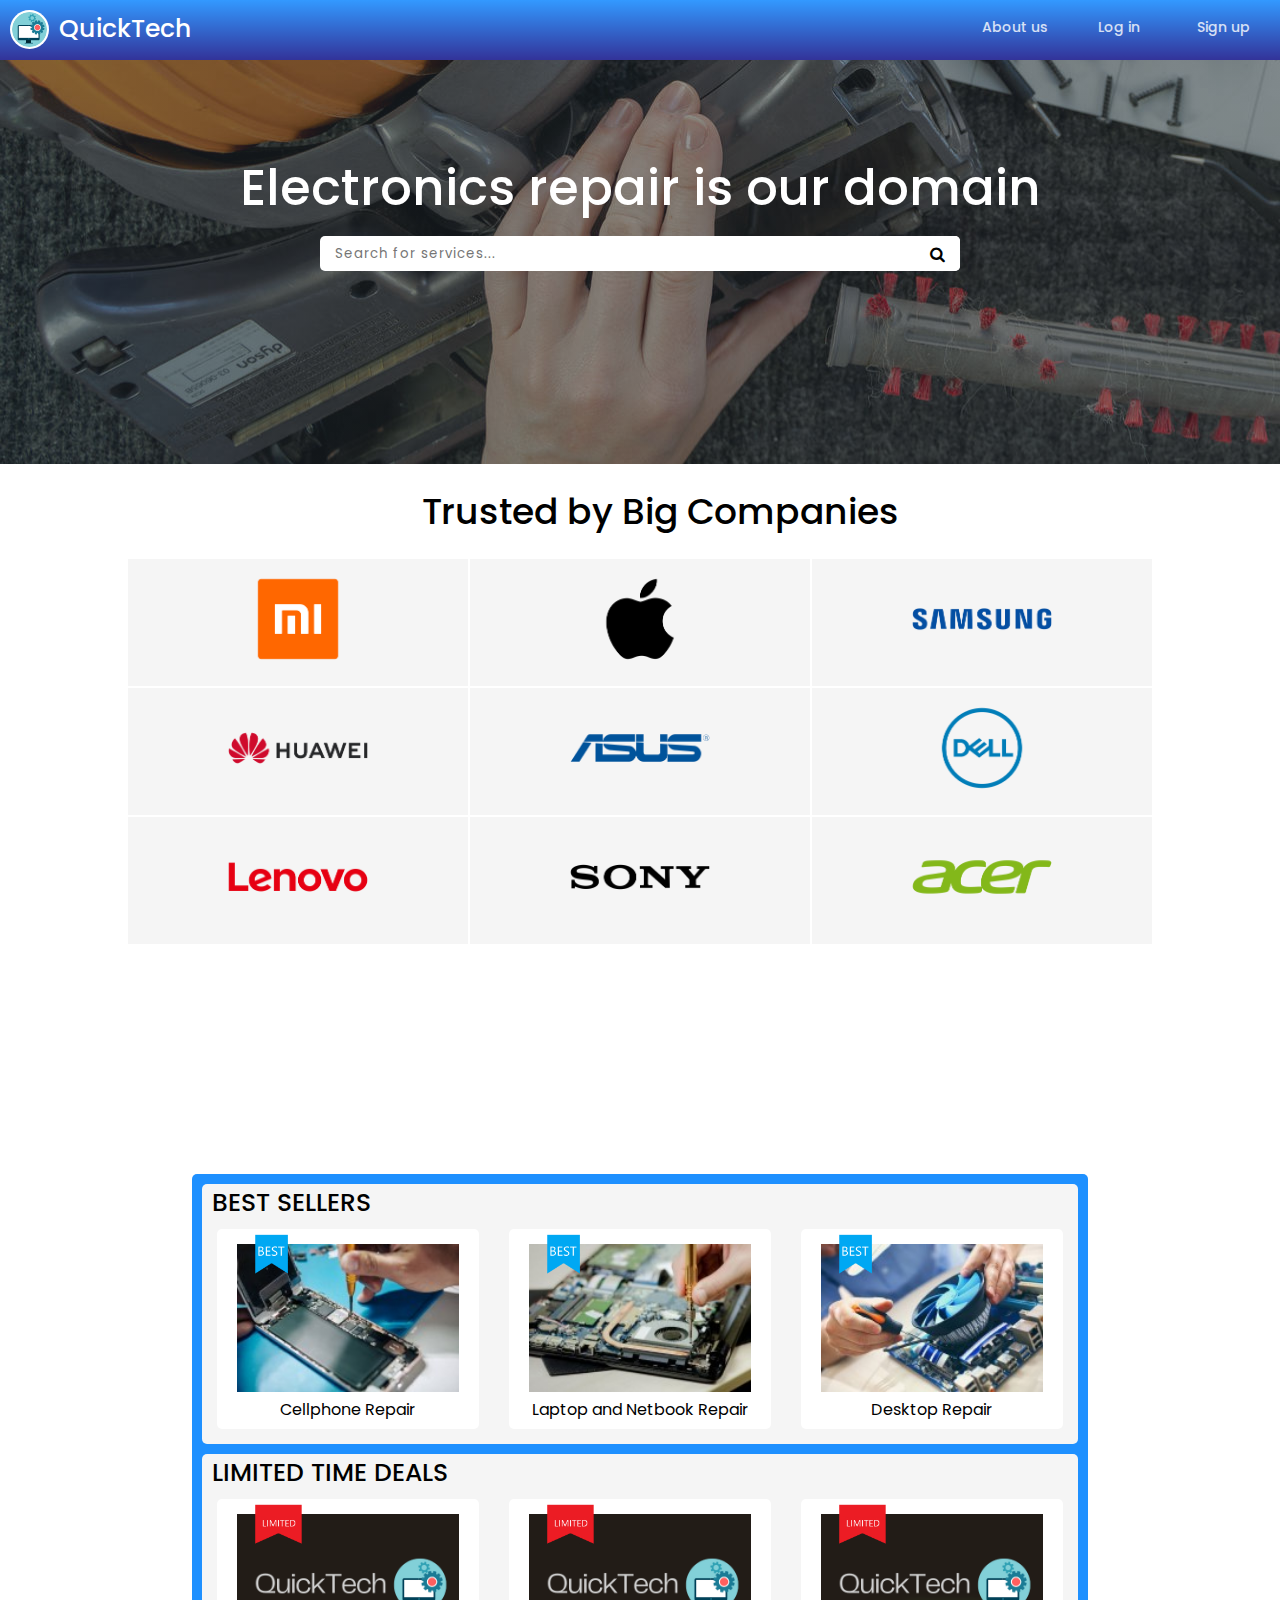
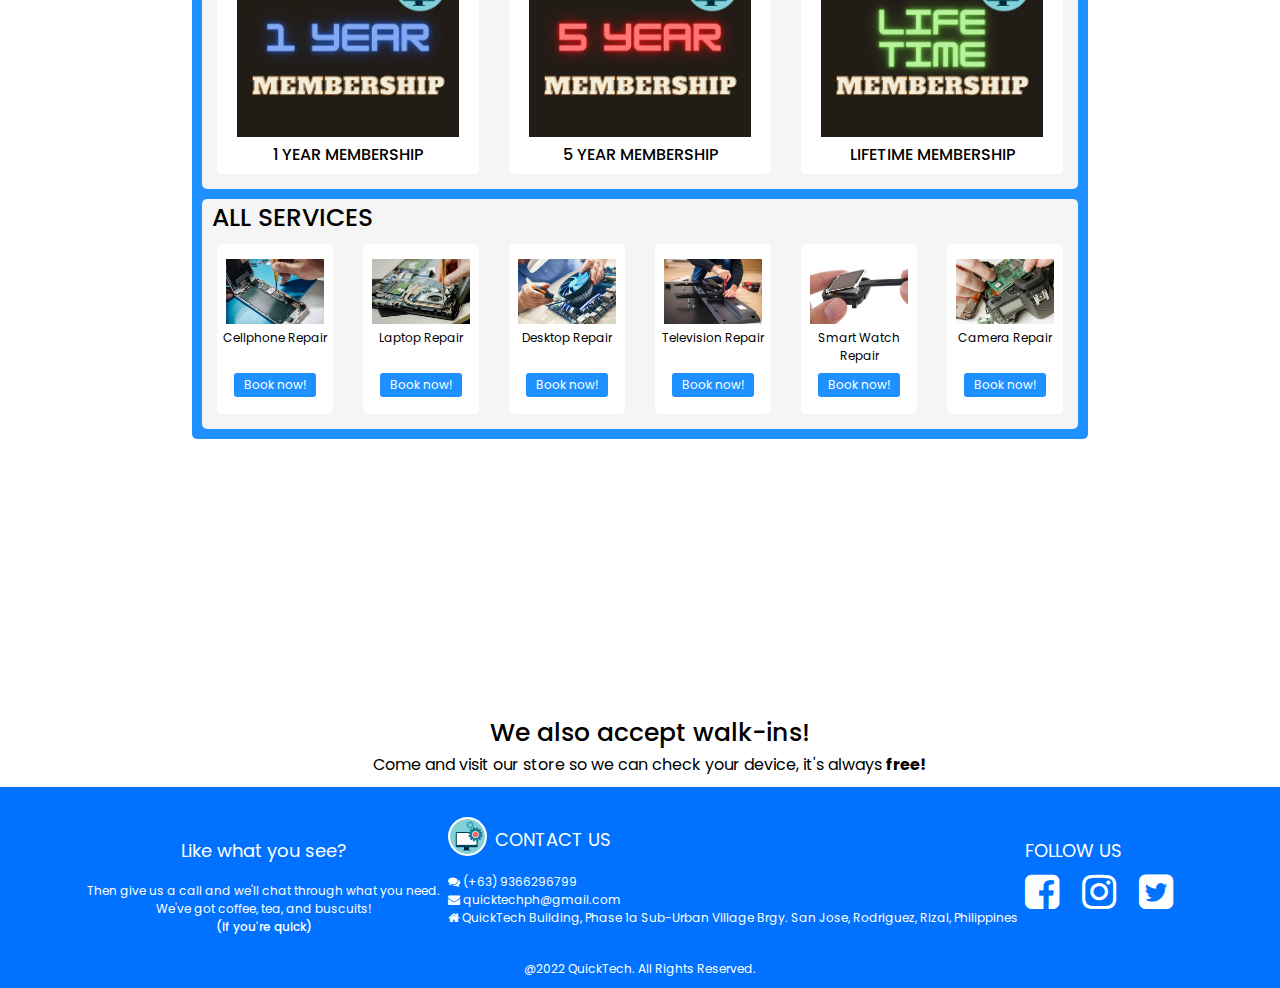
<file: index.html>
<!DOCTYPE html>
<html lang="en">

<head>
    <meta charset="UTF-8">
    <meta http-equiv="X-UA-Compatible" content="IE=edge">
    <meta name="viewport" content="width=device-width, initial-scale=1.0">
    <title>QuickTect | Homepage</title>
    <link rel="stylesheet" href="https://cdnjs.cloudflare.com/ajax/libs/font-awesome/4.7.0/css/font-awesome.min.css">
    <link rel="shortcut icon" href="pictures/Software-PNG-Photos.png" type="image/x-icon">
    <script src="https://ajax.googleapis.com/ajax/libs/jquery/3.2.0/jquery.min.js"></script>
    <script src="indexJs.js"></script>
    <link rel="stylesheet" href="indexCss.css">
</head>

<body>
    <div class="header">
        <div class="logo">
            <a href="index.html"><span class="link"></span></a>
            <img src="pictures/Software-PNG-Photos.png" alt="">
            <span>QuickTech</span>
        </div>

        <!--<div class="search">
            <form action="#">
                <input type="text" placeholder="Search for services...">
                <button type="submit"><i class="fa fa-search"></i></button>
            </form>
        </div>-->

        <div class="navigation">
            <ul type="none">
                <li id="signup"><a href="loginORsignUp.html">Sign up</a></li>
                <li id="login"><a href="loginORsignUp.html">Log in</a></li>
                <li><a href="aboutUs.html">About us</a></li>
                <li>
                    <a id="profile" href="profile.html"></a>
                </li>
            </ul>
        </div>

    </div>
    <div class="background">
        <br>
        <br>
        <br>
        <br>
        <br>
        <br>
        <center>
            <h1>
                Electronics repair is our domain
            </h1>
        </center>

        <div class="search">
            <center>
                <form action="#">
                    <input type="text" placeholder="Search for services...">
                    <button type="submit"><i class="fa fa-search"></i></button>
                </form>
            </center>
        </div>

    </div>
    <!--
    <div class="sidenav">
        <a href="https://www.facebook.com/" target="_blank" title="Visit our Facebook Page"><i class="fa fa-facebook-square"></i></a>
        <a href="https://www.instagram.com/" target="_blank" title="Visit our Instagram account"><i class="fa fa-instagram"></i></a>
        <a href="https://twitter.com/" target="_blank" title="Visis our Twitter account"><i class="fa fa-twitter-square"></i></a>
    </div>
    -->
    <div class="partner-text">Trusted by Big Companies</div>
    <div class="partner-list">
        <div class="partners">
            <div class="partner">
                <center><img src="pictures/xiaomi.png" alt=""></center>
            </div>
            <div class="partner">
                <center><img src="pictures/apple.png" alt=""></center>
            </div>
            <div class="partner">
                <center><img src="pictures/samsung.png" alt=""></center>
            </div>
            <div class="partner">
                <center><img src="pictures/huawei.png" alt=""></center>
            </div>
            <div class="partner">
                <center><img src="pictures/asus.png" alt=""></center>
            </div>
            <div class="partner">
                <center><img src="pictures/dell.png" alt=""></center>
            </div>
            <div class="partner">
                <center><img src="pictures/lenovo.png" alt=""></center>
            </div>
            <div class="partner">
                <center><img src="pictures/sony.png" alt=""></center>
            </div>
            <div class="partner">
                <center><img src="pictures/acer.png" alt=""></center>
            </div>
        </div>
    </div>



    <div class="items">
        <div class="services">
            <div class="category">
                <div class="title">BEST SELLERS</div>
                <div class="deals">
                    <div class="best-seller">
                        <div class="phone">
                            <center>
                                <img class="best-tag" src="pictures/best-tag.png" alt="">
                                <img class="image" src="pictures/phone-repair.jpg" alt="">
                                <span class="order">
                                    <p class="butt i1" onclick="hide('i1', 'i11')">Book now</p>
                                    <label class="best i11" for="book">Choose date:</label>
                                    <input class="best i11 best-cellphone" type="date" id="book" name="book">
                                    <input class="best i11 best-butt" onclick="book('Cellphone Repair', 'best-cellphone', '1000')" type="submit">
                                </span>
                                <p style="margin-top: -7px; margin-bottom: 7px;">Cellphone Repair</p>
                            </center>
                        </div>

                    </div>
                    <div class="best-seller">
                        <div class="laptop">
                            <center>
                                <img class="best-tag" src="pictures/best-tag.png" alt="">
                                <img class="image" src="pictures/laptop-repair.jpg" alt="">
                                <span class="order">
                                    <p class="butt i2" onclick="hide('i2', 'i22')">Book now</p>
                                    <label class="best i22" for="book">Choose date:</label>
                                    <input class="best i22 best-laptop" type="date" id="book" name="book">
                                    <input class="best i22 best-butt" onclick="book('Laptop Repair', 'best-laptop', '2000')" type="submit">
                                </span>
                                <p style="margin-top: -7px; margin-bottom: 7px;">Laptop and Netbook Repair</p>
                            </center>
                        </div>

                    </div>
                    <div class="best-seller">
                        <div class="desktop">
                            <center>
                                <img class="best-tag" src="pictures/best-tag.png" alt="">
                                <img class="image" src="pictures/desktop-repair.jpg" alt="">
                                <span class="order">
                                    <p class="butt i3" onclick="hide('i3', 'i33')">Book now</p>
                                    <label class="best i33" for="book">Choose date:</label>
                                    <input class="best i33 best-desktop" type="date" id="book" name="book">
                                    <input class="best i33 best-butt" onclick="book('Desktop Repair', 'best-desktop', '2500')" type="submit">
                                </span>
                                <p style="margin-top: -7px; margin-bottom: 7px;">Desktop Repair</p>
                            </center>
                        </div>

                    </div>
                </div>

            </div>
            <div class="category">
                <div class="title">LIMITED TIME DEALS</div>
                <div class="deals">
                    <div class="best-seller">
                        <div class="phone">
                            <center>
                                <img class="limited-tag" src="pictures/limited-tag.png" alt="">
                                <img class="image" src="pictures/member1.png" alt="">
                                <span class="order">
                                    <p class="butt i4" onclick="hide('i4', 'i44')">Avail Now</p>
                                    <input class="best i44 best-butt" onclick="book('1 Year Membership', 'None', '10000')" type="submit" value="GO">
                                </span>
                                <p style="margin-top: -7px; margin-bottom: 7px; font-weight: 500;">1 YEAR MEMBERSHIP</p>
                            </center>
                        </div>

                    </div>
                    <div class="best-seller">
                        <div class="laptop">
                            <center>
                                <img class="limited-tag" src="pictures/limited-tag.png" alt="">
                                <img class="image" src="pictures/member5.png" alt="">
                                <span class="order">
                                    <p class="butt i5" onclick="hide('i5', 'i55')">Avail Now</p>
                                    <input class="best i55 best-butt" onclick="book('5 Year Membership', 'None', '40000')" type="submit" value="GO">
                                </span>
                                <p style="margin-top: -7px; margin-bottom: 7px; font-weight: 500;">5 YEAR MEMBERSHIP</p>
                            </center>
                        </div>

                    </div>
                    <div class="best-seller">
                        <div class="desktop">
                            <center>
                                <img class="limited-tag" src="pictures/limited-tag.png" alt="">
                                <img class="image" src="pictures/memberLT.png" alt="">
                                <span class="order">
                                    <p class="butt i6" onclick="hide('i6', 'i66')">Avail Now</p>
                                    <input class="best i66 best-butt" onclick="book('LIFE TIME Membership', 'None', '100000')" type="submit" value="GO">
                                </span>
                                <p style="margin-top: -7px; margin-bottom: 7px; font-weight: 500;">LIFETIME MEMBERSHIP</p>
                            </center>
                        </div>

                    </div>
                </div>
            </div>
            <div class="category">
                <div class="title">ALL SERVICES</div>
                <div class="deals">
                    <div class="all">
                        <div>
                            <center>
                                <img class="image" src="pictures/phone-repair.jpg" alt="">
                                <p style="margin-top: -7px; margin-bottom: 7px;">Cellphone Repair</p>
                                <p class="all-book but 1"><a onclick="hide('1', '11')">Book now!</a></p>
                                <input class="date 11" type="date" id="book" name="book">
                                <input class="submit 11" type="submit">
                            </center>
                        </div>

                    </div>
                    <div class="all">
                        <div>
                            <center>
                                <img class="image" src="pictures/laptop-repair.jpg" alt="">
                                <p style="margin-top: -7px; margin-bottom: 7px;">Laptop Repair</p>
                                <p class="all-book but 2"><a onclick="hide('2', '22')">Book now!</a></p>
                                <input class="date 22" type="date" id="book" name="book">
                                <input class="submit 22" type="submit">
                            </center>
                        </div>

                    </div>
                    <div class="all">
                        <div>
                            <center>
                                <img class="image" src="pictures/desktop-repair.jpg" alt="">
                                <p style="margin-top: -7px; margin-bottom: 7px;">Desktop Repair</p>
                                <p class="all-book but 3"><a onclick="hide('3', '33')">Book now!</a></p>
                                <input class="date 33" type="date" id="book" name="book">
                                <input class="submit 33" type="submit">
                            </center>
                        </div>

                    </div>
                    <div class="all">
                        <div>
                            <center>
                                <img class="image" src="pictures/tv-repair.jpg" alt="">
                                <p style="margin-top: -7px; margin-bottom: 7px;">Television Repair</p>
                                <p class="all-book but 4"><a onclick="hide('4', '44')">Book now!</a></p>
                                <input class="date 44" type="date" id="book" name="book">
                                <input class="submit 44" type="submit">
                            </center>
                        </div>

                    </div>
                    <div class="all">
                        <div>
                            <center>
                                <img class="image" src="pictures/watch-repair.jpg" alt="">
                                <p style="margin-top: -7px; margin-bottom: 7px;">Smart Watch Repair</p>
                                <p class="all-book but 5"><a onclick="hide('5', '55')">Book now!</a></p>
                                <input class="date 55" type="date" id="book" name="book">
                                <input class="submit 55" type="submit">
                            </center>
                        </div>

                    </div>
                    <div class="all">
                        <div>
                            <center>
                                <img class="image" src="pictures/camera-repair.jpg" alt="">
                                <p style="margin-top: -7px; margin-bottom: 7px;">Camera Repair</p>
                                <p class="all-book but 6"><a onclick="hide('6', '66')">Book now!</a></p>
                                <input class="date 66" type="date" id="book" name="book">
                                <input class="submit 66" type="submit">
                            </center>
                        </div>

                    </div>
                </div>
            </div>
        </div>

    </div>

    <div class="check-text">
        <center>
            <p style="font-size: 25px; font-weight: 500;">We also accept walk-ins!</p>
            <p style="font-size: 16px;">Come and visit our store so we can check your device, it's always <strong>free!</strong></p>
        </center>

    </div>

    <footer>
        <div class="footer">
            <div class="like" style="text-align: center;">
                <p style="font-size: 18px;">Like what you see?</p>
                <br>
                <p>Then give us a call and we'll chat through what you need.</p>
                <p>We've got coffee, tea, and buscuits!</p>
                <p style="font-weight: 500">(if you're quick)</p>
            </div>
            <div class="contact">
                <img src="pictures/Software-PNG-Photos.png" alt="">
                <span style="font-size: 18px;">CONTACT US</span>
                <p><i class="fa fa-comments"></i> (+63) 9366296799</p>
                <p><a href="https://www.imaqtchael@gmail.com" style="text-decoration: none; color: white;"><i class="fa fa-envelope"></i> quicktechph@gmail.com</a></p>
                <p><i class="fa fa-home"></i> QuickTech Building, Phase 1a Sub-Urban Village Brgy. San Jose, Rodriguez, Rizal, Philippines</p>
            </div>
            <div class="follow">
                <p style="font-size: 18px;">FOLLOW US</p>
                <br>
                <a href="https://www.facebook.com/" target="_blank" title="Visit our Facebook Page"><i class="fa fa-facebook-square"></i></a>
                <a href="https://www.instagram.com/" target="_blank" title="Visit our Instagram account"><i class="fa fa-instagram"></i></a>
                <a href="https://twitter.com/" target="_blank" title="Visis our Twitter account"><i class="fa fa-twitter-square"></i></a>

            </div>
        </div>
        <br>
        <center>
            <p>@2022 QuickTech. All Rights Reserved.</p>
        </center>
    </footer>

</body>

</html>
</file>
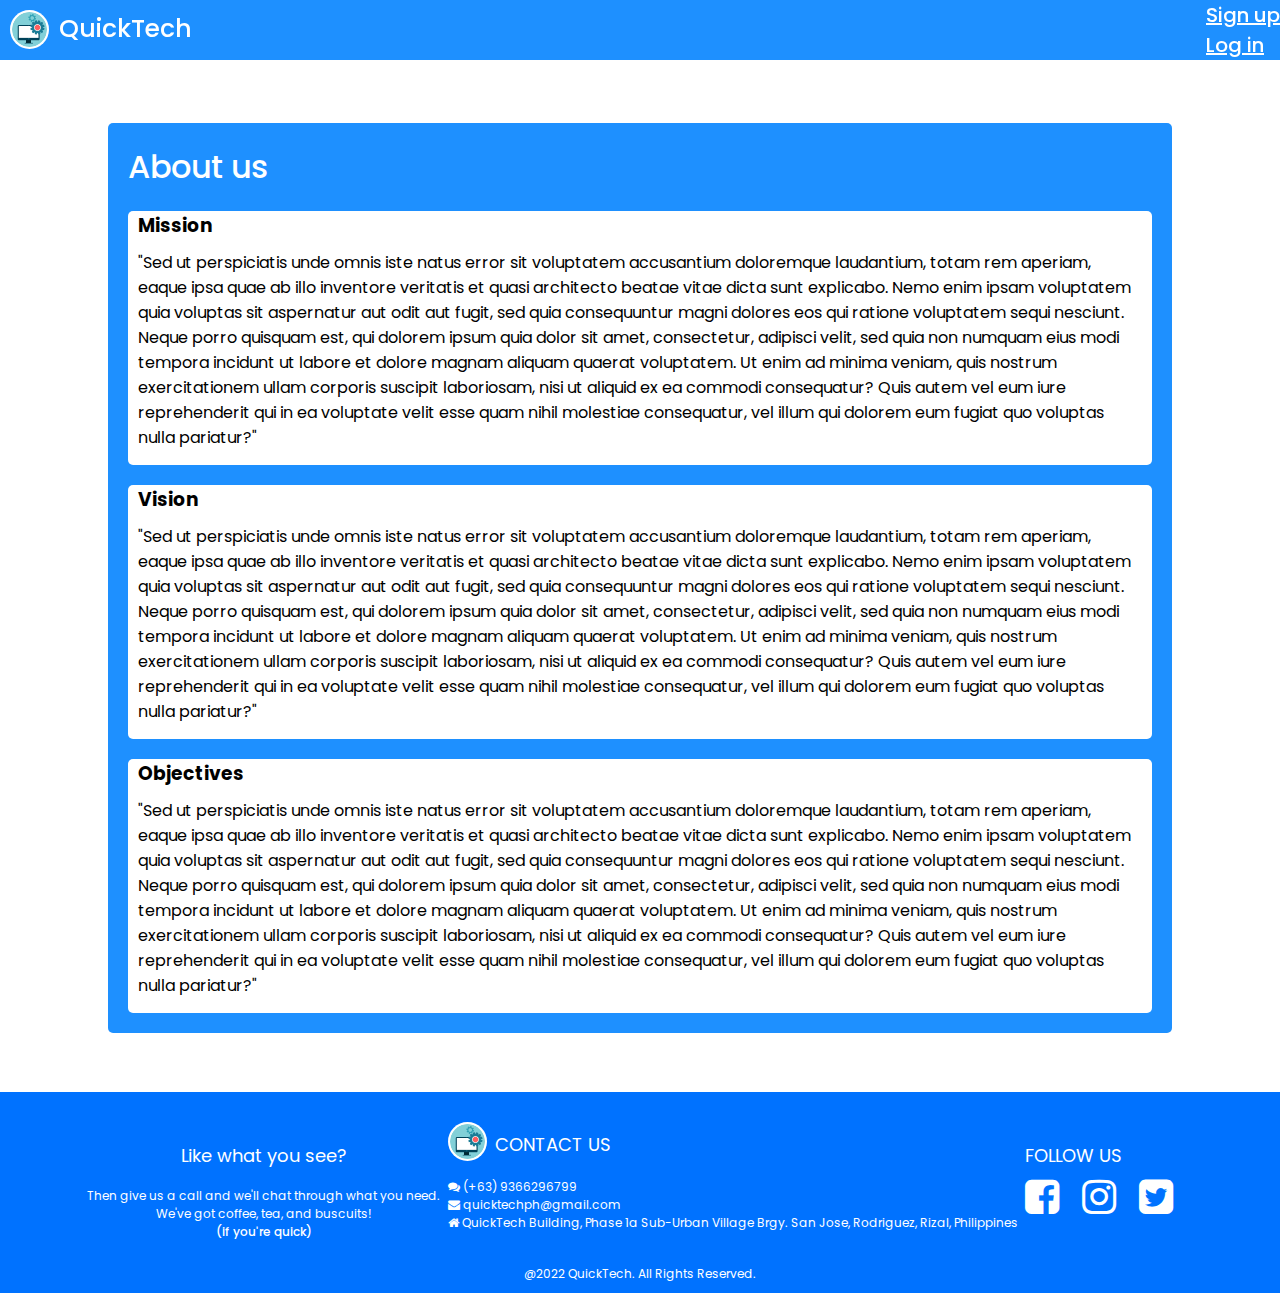
<file: aboutUs.html>
<!DOCTYPE html>
<html lang="en">

<head>
    <meta charset="UTF-8">
    <meta http-equiv="X-UA-Compatible" content="IE=edge">
    <meta name="viewport" content="width=device-width, initial-scale=1.0">
    <title>QuickTech | Login</title>
    <link rel="stylesheet" href="aboutUsCss.css">
    <link rel="stylesheet" href="https://cdnjs.cloudflare.com/ajax/libs/font-awesome/4.7.0/css/font-awesome.min.css">
    <script src="https://ajax.googleapis.com/ajax/libs/jquery/3.2.0/jquery.min.js"></script>
    <script src="aboutJs.js"></script>
    <link rel="shortcut icon" href="pictures/Software-PNG-Photos.png" type="image/x-icon">
</head>

<body>
    <div class="header">
        <div class="logo">
            <a href="index.html"><span class="link"></span></a>
            <img src="pictures/Software-PNG-Photos.png" alt="">
            <span>QuickTech</span>
        </div>
        <div class="navigation">
            <ul type="none">
                <li id="signup"><a href="loginORsignUp.html">Sign up</a></li>
                <li id="login"><a href="loginORsignUp.html">Log in</a></li>
                <li><a href="index.html">Home</a></li>
                <li>
                    <a id="profile" href="profile.html"></a>
                </li>
            </ul>
        </div>
    </div>


    <!--blank body-->
    <div class="body">
        <div class="about">
            <h1>About us</h1>
            <div class="sub mission">
                <h3>Mission</h3>
                <p>"Sed ut perspiciatis unde omnis iste natus error sit voluptatem accusantium doloremque laudantium, totam rem aperiam, eaque ipsa quae ab illo inventore veritatis et quasi architecto beatae vitae dicta sunt explicabo. Nemo enim ipsam voluptatem
                    quia voluptas sit aspernatur aut odit aut fugit, sed quia consequuntur magni dolores eos qui ratione voluptatem sequi nesciunt. Neque porro quisquam est, qui dolorem ipsum quia dolor sit amet, consectetur, adipisci velit, sed quia
                    non numquam eius modi tempora incidunt ut labore et dolore magnam aliquam quaerat voluptatem. Ut enim ad minima veniam, quis nostrum exercitationem ullam corporis suscipit laboriosam, nisi ut aliquid ex ea commodi consequatur? Quis
                    autem vel eum iure reprehenderit qui in ea voluptate velit esse quam nihil molestiae consequatur, vel illum qui dolorem eum fugiat quo voluptas nulla pariatur?"</p>
            </div>
            <div class="sub visson">
                <h3>Vision</h3>
                <p>"Sed ut perspiciatis unde omnis iste natus error sit voluptatem accusantium doloremque laudantium, totam rem aperiam, eaque ipsa quae ab illo inventore veritatis et quasi architecto beatae vitae dicta sunt explicabo. Nemo enim ipsam voluptatem
                    quia voluptas sit aspernatur aut odit aut fugit, sed quia consequuntur magni dolores eos qui ratione voluptatem sequi nesciunt. Neque porro quisquam est, qui dolorem ipsum quia dolor sit amet, consectetur, adipisci velit, sed quia
                    non numquam eius modi tempora incidunt ut labore et dolore magnam aliquam quaerat voluptatem. Ut enim ad minima veniam, quis nostrum exercitationem ullam corporis suscipit laboriosam, nisi ut aliquid ex ea commodi consequatur? Quis
                    autem vel eum iure reprehenderit qui in ea voluptate velit esse quam nihil molestiae consequatur, vel illum qui dolorem eum fugiat quo voluptas nulla pariatur?"</p>
            </div>
            <div class="sub objectives">
                <h3>Objectives</h3>
                <p>"Sed ut perspiciatis unde omnis iste natus error sit voluptatem accusantium doloremque laudantium, totam rem aperiam, eaque ipsa quae ab illo inventore veritatis et quasi architecto beatae vitae dicta sunt explicabo. Nemo enim ipsam voluptatem
                    quia voluptas sit aspernatur aut odit aut fugit, sed quia consequuntur magni dolores eos qui ratione voluptatem sequi nesciunt. Neque porro quisquam est, qui dolorem ipsum quia dolor sit amet, consectetur, adipisci velit, sed quia
                    non numquam eius modi tempora incidunt ut labore et dolore magnam aliquam quaerat voluptatem. Ut enim ad minima veniam, quis nostrum exercitationem ullam corporis suscipit laboriosam, nisi ut aliquid ex ea commodi consequatur? Quis
                    autem vel eum iure reprehenderit qui in ea voluptate velit esse quam nihil molestiae consequatur, vel illum qui dolorem eum fugiat quo voluptas nulla pariatur?"</p>
            </div>
        </div>
    </div>

    <footer>
        <div class="footer">
            <div class="like" style="text-align: center;">
                <p style="font-size: 18px;">Like what you see?</p>
                <br>
                <p>Then give us a call and we'll chat through what you need.</p>
                <p>We've got coffee, tea, and buscuits!</p>
                <p style="font-weight: 500">(if you're quick)</p>
            </div>
            <div class="contact">
                <img src="pictures/Software-PNG-Photos.png" alt="">
                <span style="font-size: 18px;">CONTACT US</span>
                <p><i class="fa fa-comments"></i> (+63) 9366296799</p>
                <p><a href="https://www.imaqtchael@gmail.com" style="text-decoration: none; color: white;"><i class="fa fa-envelope"></i> quicktechph@gmail.com</a></p>
                <p><i class="fa fa-home"></i> QuickTech Building, Phase 1a Sub-Urban Village Brgy. San Jose, Rodriguez, Rizal, Philippines</p>
            </div>
            <div class="follow">
                <p style="font-size: 18px;">FOLLOW US</p>
                <br>
                <a href="https://www.facebook.com/" target="_blank" title="Visit our Facebook Page"><i class="fa fa-facebook-square"></i></a>
                <a href="https://www.instagram.com/" target="_blank" title="Visit our Instagram account"><i class="fa fa-instagram"></i></a>
                <a href="https://twitter.com/" target="_blank" title="Visis our Twitter account"><i class="fa fa-twitter-square"></i></a>
            </div>
        </div>
        <br>
        <center>
            <p>@2022 QuickTech. All Rights Reserved.</p>
        </center>
    </footer>

</body>

</html>
</file>
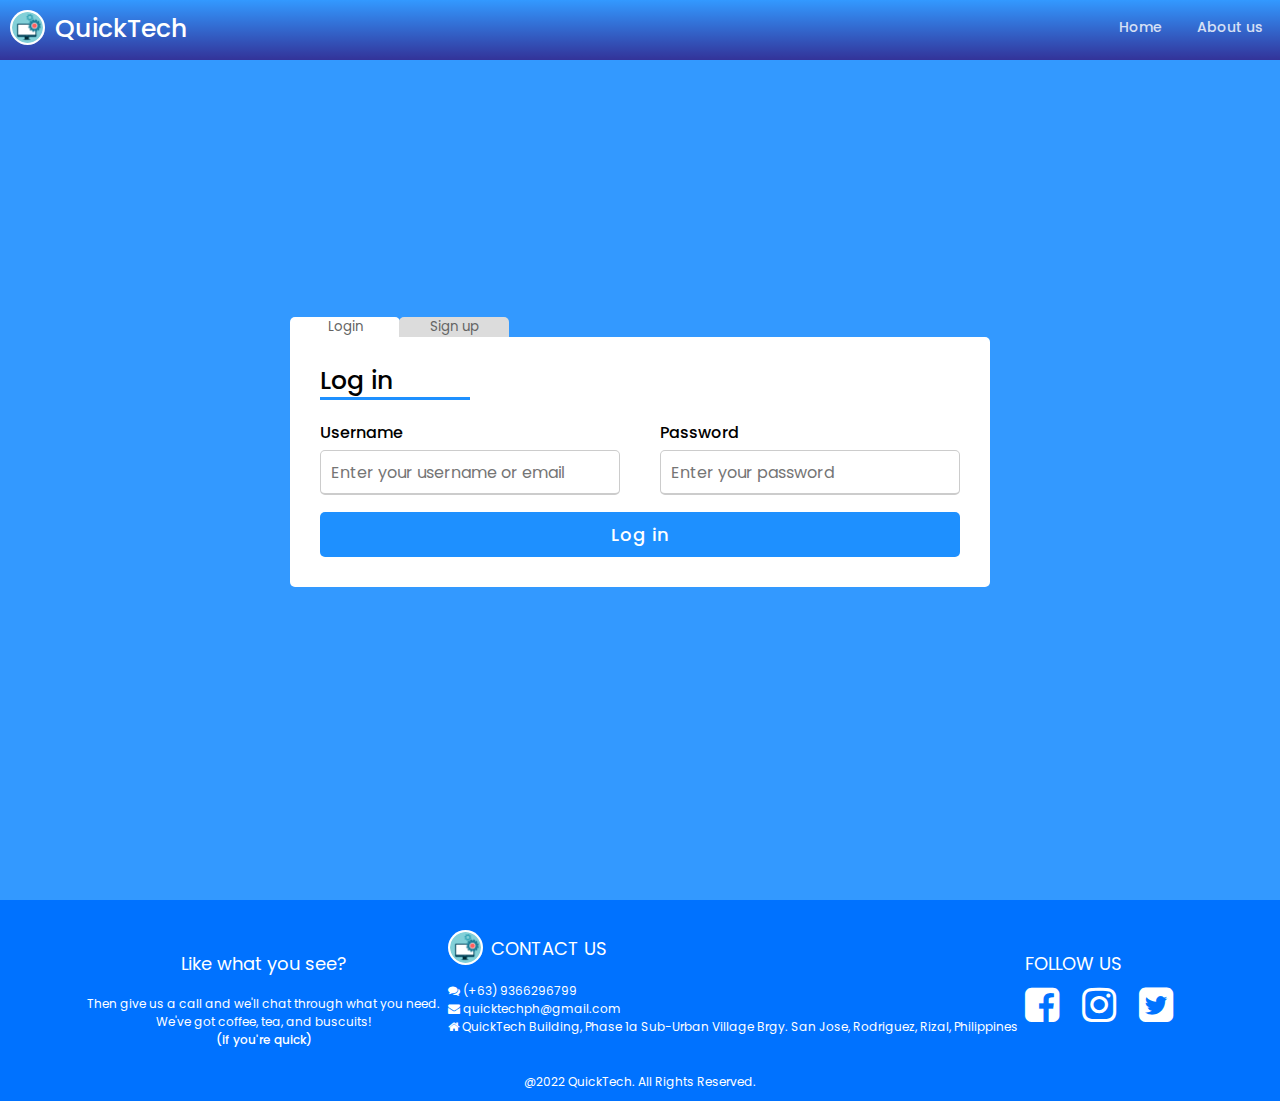
<file: loginORsignUp.html>
<!DOCTYPE html>
<html lang="en">

<head>
    <meta charset="UTF-8">
    <meta http-equiv="X-UA-Compatible" content="IE=edge">
    <meta name="viewport" content="width=device-width, initial-scale=1.0">
    <title>QuickTech | Login</title>
    <link rel="shortcut icon" href="pictures/Software-PNG-Photos.png" type="image/x-icon">
    <link rel="stylesheet" href="https://cdnjs.cloudflare.com/ajax/libs/font-awesome/4.7.0/css/font-awesome.min.css">
    <link rel="stylesheet" href="loginORsignUpCss.css">
    <script src="https://ajax.googleapis.com/ajax/libs/jquery/3.2.0/jquery.min.js"></script>
    <script src="loginORsignUpJs.js"></script>

</head>

<body>
    <div class="header">
        <div class="logo">
            <a href="index.html"><span class="link"></span></a>
            <img src="pictures/Software-PNG-Photos.png" alt="">
            <span>QuickTech</span>
        </div>

        <div class="navigation">
            <ul type="none">
                <li><a href="aboutUs.html">About us</a></li>
                <li><a href="index.html">Home</a></li>
            </ul>
        </div>
    </div>

    <div class="body">
        <div class="content">
            <div class="tab">
                <button id="first" class="tablinks" onclick="openTab(event, 'login')">Login</button>
                <button class="tablinks" onclick="openTab(event, 'signup')">Sign up</button>
            </div>
            <div id="login" class="container">
                <div class="title">Log in</div>
                <form method="post" onsubmit="return false" enctype="multipart/form-data">
                    <div class="user-details">

                        <div class="input-box">
                            <span class="details">Username</span>
                            <input type="text" id="Lfullname" name="Ffname" placeholder="Enter your username or email" required>
                        </div>

                        <div class="input-box">
                            <span class="details">Password</span>
                            <input type="text" id="Lpassword" name="Flname" placeholder="Enter your password" required>
                        </div>
                    </div>

                    <div class="button">
                        <input type="submit" onclick="check_user()" value="Log in" name="Fresh">
                    </div>

                </form>
            </div>

            <div id="signup" class="container">
                <div class="title">Sign up</div>
                <form method="post" onsubmit="return false" enctype="multipart/form-data">
                    <div class="user-details">

                        <div class="input-box">
                            <span class="details">Full Name</span>
                            <input type="text" id="Sfullname" name="Y24fname" placeholder="Enter your first name" required>
                        </div>

                        <div class="input-box">
                            <span class="details">Address</span>
                            <input type="text" id="Saddress" name="Y24email" placeholder="Enter your email" required>
                        </div>

                        <div class="input-box">
                            <span class="details">Number</span>
                            <input type="text" id="Snumber" name="Y24no" placeholder="Enter your number" required>
                        </div>

                        <div class="input-box">
                            <span class="details">Password</span>
                            <input type="text" id="Spassword" name="Y24add" placeholder="Enter your address" required>
                        </div>
                    </div>

                    <div class="button">
                        <input type="submit" onclick="signup()" value="Sign up" name="Y24">
                    </div>
                </form>
            </div>
        </div>
    </div>

    <footer>
        <div class="footer">
            <div class="like" style="text-align: center;">
                <p style="font-size: 18px;">Like what you see?</p>
                <br>
                <p>Then give us a call and we'll chat through what you need.</p>
                <p>We've got coffee, tea, and buscuits!</p>
                <p style="font-weight: 500">(if you're quick)</p>
            </div>
            <div class="contact">
                <img src="pictures/Software-PNG-Photos.png" alt="">
                <span style="font-size: 18px;">CONTACT US</span>
                <p><i class="fa fa-comments"></i> (+63) 9366296799</p>
                <p><a href="https://www.imaqtchael@gmail.com" style="text-decoration: none; color: white;"><i class="fa fa-envelope"></i> quicktechph@gmail.com</a></p>
                <p><i class="fa fa-home"></i> QuickTech Building, Phase 1a Sub-Urban Village Brgy. San Jose, Rodriguez, Rizal, Philippines</p>
            </div>
            <div class="follow">
                <p style="font-size: 18px;">FOLLOW US</p>
                <br>
                <a href="https://www.facebook.com/" target="_blank" title="Visit our Facebook Page"><i class="fa fa-facebook-square"></i></a>
                <a href="https://www.instagram.com/" target="_blank" title="Visit our Instagram account"><i class="fa fa-instagram"></i></a>
                <a href="https://twitter.com/" target="_blank" title="Visis our Twitter account"><i class="fa fa-twitter-square"></i></a>

            </div>
        </div>
        <br>
        <center>
            <p>@2022 QuickTech. All Rights Reserved.</p>
        </center>
    </footer>

</body>

</html>
</file>
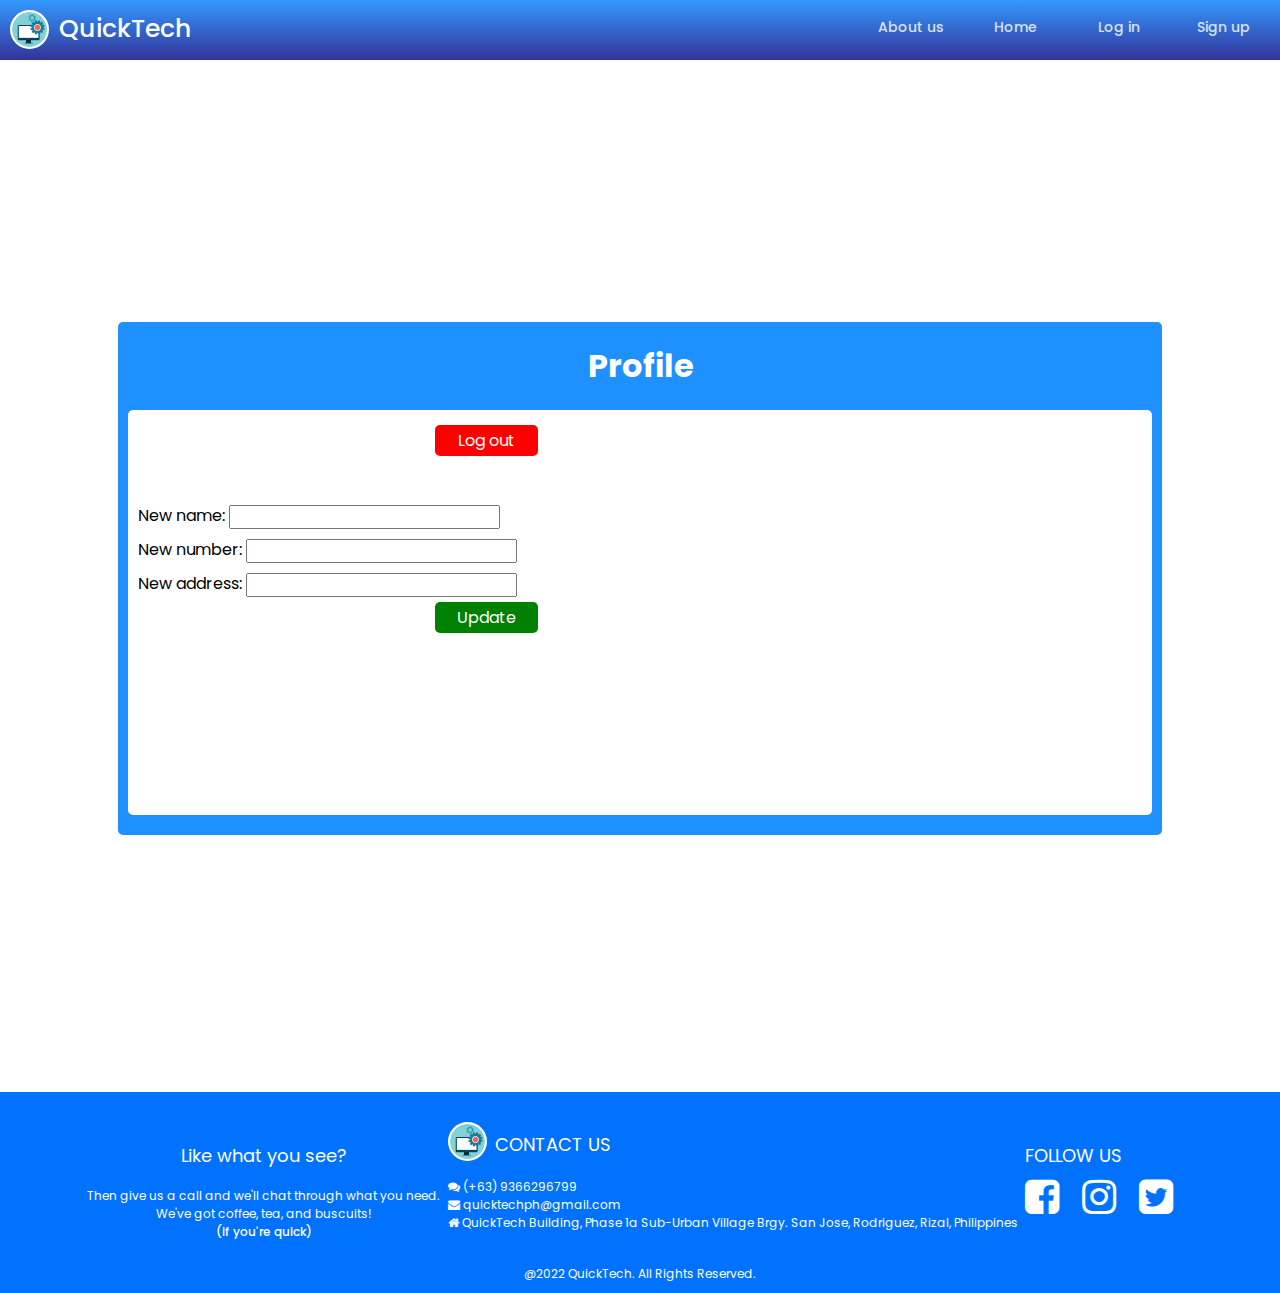
<file: profile.html>
<!DOCTYPE html>
<html lang="en">

<head>
    <meta charset="UTF-8">
    <meta http-equiv="X-UA-Compatible" content="IE=edge">
    <meta name="viewport" content="width=device-width, initial-scale=1.0">
    <title>Document</title>
    <link rel="shortcut icon" href="pictures/Software-PNG-Photos.png" type="image/x-icon">
    <link rel="stylesheet" href="https://cdnjs.cloudflare.com/ajax/libs/font-awesome/4.7.0/css/font-awesome.min.css">
    <script src="https://ajax.googleapis.com/ajax/libs/jquery/3.2.0/jquery.min.js"></script>
    <script src="profileJs.js"></script>
    <link rel="stylesheet" href="profileCss.css">

</head>

<body>
    <div class="header">
        <div class="logo">
            <a href="index.html"><span class="link"></span></a>
            <img src="pictures/Software-PNG-Photos.png" alt="">
            <span>QuickTech</span>
        </div>
        <div class="navigation">
            <ul type="none">
                <li id="signup"><a href="loginORsignUp.html">Sign up</a></li>
                <li id="login"><a href="loginORsignUp.html">Log in</a></li>
                <li><a href="index.html">Home</a></li>
                <li><a href="aboutUs.html">About us</a></li>
                <li>
                    <a id="profile" href="profile.html"></a>
                </li>
            </ul>
        </div>
    </div>

    <div class="body">
        <div class="booking">
            <h1 style="text-align: center; color: white">Profile</h1>
            <div class="sub profile">
                <div class="info">
                    <p id="name"></p>
                    <p id="number"></p>
                    <p id="address"></p>
                    <p id="membership"></p>
                    <p id="money"></p>
                    <div class="picture">
                        <p class="logout" onclick="logout()">Log out</p>
                    </div>
                    <br>
                    <br>
                    <br>
                    <div>
                        <label for="name">New name: </label>
                        <input type="text" name="name" id="newname">
                    </div>
                    <div>
                        <label for="number">New number: </label>
                        <input type="text" name="number" id="newnumber">
                    </div>
                    <div>
                        <label for="address">New address: </label>
                        <input type="text" name="address" id="newaddress">
                    </div>

                    <div class="picture">
                        <p class="update" onclick="update()">Update</p>
                    </div>
                </div>
                <div id="bookings">

                </div>
            </div>
        </div>
    </div>

    <footer>
        <div class="footer">
            <div class="like" style="text-align: center;">
                <p style="font-size: 18px;">Like what you see?</p>
                <br>
                <p>Then give us a call and we'll chat through what you need.</p>
                <p>We've got coffee, tea, and buscuits!</p>
                <p style="font-weight: 500">(if you're quick)</p>
            </div>
            <div class="contact">
                <img src="pictures/Software-PNG-Photos.png" alt="">
                <span style="font-size: 18px;">CONTACT US</span>
                <p><i class="fa fa-comments"></i> (+63) 9366296799</p>
                <p><a href="https://www.imaqtchael@gmail.com" style="text-decoration: none; color: white;"><i class="fa fa-envelope"></i> quicktechph@gmail.com</a></p>
                <p><i class="fa fa-home"></i> QuickTech Building, Phase 1a Sub-Urban Village Brgy. San Jose, Rodriguez, Rizal, Philippines</p>
            </div>
            <div class="follow">
                <p style="font-size: 18px;">FOLLOW US</p>
                <br>
                <a href="https://www.facebook.com/" target="_blank" title="Visit our Facebook Page"><i class="fa fa-facebook-square"></i></a>
                <a href="https://www.instagram.com/" target="_blank" title="Visit our Instagram account"><i class="fa fa-instagram"></i></a>
                <a href="https://twitter.com/" target="_blank" title="Visis our Twitter account"><i class="fa fa-twitter-square"></i></a>
            </div>
        </div>
        <br>
        <center>
            <p>@2022 QuickTech. All Rights Reserved.</p>
        </center>
    </footer>

</body>

</html>
</file>
<file: indexCss.css>
@import url('https://fonts.googleapis.com/css2?family=Poppins:wght@200;300;400;500;600;700&display=swap');
* {
    margin: 0;
    padding: 0;
    font-family: "Poppins";
}

body {
    height: 120vh;
    overflow-x: hidden;
    margin: auto
}

.header {
    position: fixed;
    z-index: 1;
    height: 60px;
    width: 100%;
    font-weight: 500;
    font-size: 20px;
    background: linear-gradient(0deg, #333399, #3399FF);
    display: flex;
    justify-content: space-between;
    flex-direction: row;
    flex-wrap: nowrap;
}

.header img {
    padding: 2px;
    height: 35px;
    float: left;
    background-color: white;
    border-radius: 50%;
    margin-left: 10px;
    margin-top: 10px;
}

.header span {
    margin-top: 10px;
    margin-left: 10px;
    float: left;
    font-size: 25px;
    font-weight: 500;
    color: white
}

.header .logo {
    float: left;
    position: relative;
}

.link {
    position: absolute;
    width: 100%;
    height: 100%;
    top: 0;
    left: 0;
    z-index: 1;
}

.search {
    width: 100%;
    justify-content: center;
}

.header .navigation {
    float: right;
}

.search form {
    border-radius: 5px;
    margin-top: 10px;
    background-color: white;
    width: 50%;
}

.search input {
    border: none;
    outline: none;
    height: 35px;
    width: 90%;
    border-radius: 5px 0 0 5px;
    padding-left: 10px;
    letter-spacing: 1px;
}

.search button {
    height: 35px;
    width: 7%;
    float: right;
    padding: 6px 10px;
    font-size: 16px;
    border: none;
    border-radius: 0 5px 5px 0;
    background-color: white;
}

.search button:hover {
    background-color: #ddd;
}

.header ul li {
    width: 80px;
    float: right;
    text-align: center;
    opacity: 0.8;
    padding: 7px;
    margin-right: 10px;
    margin-top: 10px;
    font-weight: 500;
    font-size: 14px;
    border-radius: 5px;
}

.header ul li a {
    text-decoration: none;
    color: white;
}

.header ul li:hover>a {
    color: black;
}

.header ul li:hover {
    background-color: white;
}

#profile {
    display: none;
}

.background {
    height: 43%;
    width: 100%;
    background-image: linear-gradient(0deg, rgba(36, 44, 51, 0.5), rgba(36, 44, 51, 0.5)), url(pictures/dyson_vacuum_3.jpg);
    background-repeat: no-repeat;
}

.background h1 {
    font-weight: 500;
    font-size: 50px;
    color: white;
}


/*
.sidenav {
    position: fixed;
    padding-right: 10px;
    bottom: 40%;
    left: 0;
    border-radius: 0 5px 5px 0;
    background-color: dodgerblue;
}

.sidenav a {
    font-size: 40px;
    display: block;
    color: white;
    margin-left: 10px;
}

.sidenav a:hover {
    color: #ddd;
} */

.partner-text {
    width: 100%;
    text-align: center;
    font-size: 36px;
    font-weight: 500;
    margin: 20px;
}

.partner-list {
    height: auto;
    width: 100%;
    display: flex;
    justify-content: center;
    align-items: center;
}

.partners {
    display: grid;
    grid-template-columns: auto auto auto;
    width: 80%;
    gap: 2px;
}

.partner {
    border: none;
    background-color: rgb(245, 245, 245);
}

.partner img {
    height: 120px;
    z-index: -1;
}

.partner:hover {
    box-shadow: 0 0 5px 3px #888888;
    z-index: 0;
}

.items {
    height: 120%;
    width: 100%;
    display: flex;
    justify-content: center;
    align-items: center;
    padding-top: 5%;
    background-color: white;
}

.items .services {
    width: 70vw;
    background-color: dodgerblue;
    border-radius: 5px;
    margin-top: -100px;
}

.items .services .category {
    margin: 10px;
    background-color: rgb(245, 245, 245);
    border-radius: 5px;
}

.services .title {
    margin-left: 10px;
    font-size: 25px;
    font-weight: 500;
    height: 30px;
    width: 100%;
}

.deals {
    height: 100%;
    width: 100%;
    display: flex;
    flex-direction: row;
    flex-wrap: nowrap;
    justify-content: space-between;
}

.deals .best-seller {
    position: relative;
    height: 80%;
    width: 30%;
    margin: 15px;
    border-radius: 5px;
    background-color: white;
}

.order {
    display: none;
    position: absolute;
    left: 6%;
    bottom: 40%;
    width: 88%;
    padding: 15px 0;
    z-index: 1;
    font-size: 18px;
    background-color: dodgerblue;
    opacity: 95%;
}

.order {
    text-decoration: none;
    color: white;
}

.order:hover {
    display: inline;
}

.best {
    display: none;
}

.best-butt {
    padding: 3px 8px;
    margin-top: 5px;
}

.best-seller .best-tag,
.best-seller .limited-tag {
    position: absolute;
    left: 0;
    top: -5;
    height: 50px;
}

.best-seller .image,
.all .image {
    border-radius: 5px;
    margin-top: 10px;
    padding: 5px;
    width: 85%;
    z-index: -1;
}

.image:hover+.order {
    display: inline;
    background-color: dodgerblue;
}

.deals .all {
    position: relative;
    min-height: 170px;
    overflow: hidden;
    width: 30%;
    margin: 15px;
    border-radius: 5px;
    background-color: white;
}

.deals .all p {
    font-size: 12px;
}

.all-book {
    position: absolute;
    bottom: 10%;
    left: 15%;
    background-color: dodgerblue;
    padding: 3px;
    width: 65%;
    border-radius: 3px;
}

.all-book:hover {
    box-shadow: 2px 2px 3px 1px #888888;
}

.all-book a {
    text-decoration: none;
    color: white;
}

.date,
.submit {
    display: none;
    font-size: 12px;
    margin-bottom: 5px;
}

.submit {
    padding: 0 5px;
    border: none;
}

.submit:hover {
    background-color: dodgerblue;
    color: white;
}

.check-text {
    width: 100%;
    margin: 10px;
}

footer {
    background-color: rgb(0, 114, 255);
    padding: 30px;
    color: white;
    font-size: 12px;
}

.footer {
    display: flex;
    flex-direction: row;
    flex-wrap: nowrap;
    justify-content: space-evenly;
    padding-left: 50px;
    padding-right: 50px;
}

.footer .contact img {
    height: 35px;
    background-color: white;
    padding: 2px;
    border-radius: 50%;
    margin-bottom: -10px;
    margin-right: 5px;
}

.footer .follow a {
    font-size: 40px;
    margin-right: 20px;
    color: white;
}

.footer .follow a:hover {
    color: rgb(200, 200, 200);
}

footer p {
    margin-bottom: -20px;
    margin-top: 20px;
}
</file>
<file: aboutUsCss.css>
@import url('https://fonts.googleapis.com/css2?family=Poppins:wght@200;300;400;500;600;700&display=swap');
* {
    margin: 0;
    padding: 0;
    font-family: "Poppins";
    color: white;
}

body {
    height: 100vh;
}

.header {
    position: fixed;
    z-index: 1;
    height: 60px;
    width: 100%;
    font-weight: 500;
    font-size: 20px;
    background-color: dodgerblue;
    display: flex;
    justify-content: space-between;
    flex-direction: row;
    flex-wrap: nowrap;
}

.header img {
    padding: 2px;
    height: 35px;
    float: left;
    background-color: white;
    border-radius: 50%;
    margin-left: 10px;
    margin-top: 10px;
}

.header span {
    margin-top: 10px;
    margin-left: 10px;
    float: left;
    font-size: 25px;
    font-weight: 500;
    color: white
}

.header .logo {
    float: left;
    position: relative;
}

.link {
    position: absolute;
    width: 100%;
    height: 100%;
    top: 0;
    left: 0;
    z-index: 1;
}

.body {
    height: 100%;
    width: 100%;
    background-color: white;
    display: flex;
    justify-content: center;
    align-items: center;
    padding-top: 10%;
    padding-bottom: 5%;
}

.about {
    height: fit-content;
    width: 80%;
    background-color: dodgerblue;
    border-radius: 5px;
    padding: 20px;
}

.about h1 {
    font-weight: 500;
}

.sub {
    background-color: white;
    border-radius: 5px;
    margin-top: 20px;
    padding-bottom: 5px;
}

.sub p,
.sub h3 {
    color: black;
    margin: 10px;
}

footer {
    background-color: rgb(0, 114, 255);
    padding: 30px;
    color: white;
    font-size: 12px;
}

.footer {
    display: flex;
    flex-direction: row;
    flex-wrap: nowrap;
    justify-content: space-evenly;
    padding-left: 50px;
    padding-right: 50px;
}

.footer .contact img {
    height: 35px;
    background-color: white;
    padding: 2px;
    border-radius: 50%;
    margin-bottom: -10px;
    margin-right: 5px;
}

.footer .follow a {
    font-size: 40px;
    margin-right: 20px;
    color: white;
}

.footer .follow a:hover {
    color: rgb(200, 200, 200)
}

footer p {
    margin-bottom: -20px;
    margin-top: 20px;
}
</file>
<file: loginORsignUpCss.css>
@import url('https://fonts.googleapis.com/css2?family=Poppins:wght@200;300;400;500;600;700&display=swap');
* {
    margin: 0;
    padding: 0;
    font-family: "Poppins";
    box-sizing: border-box;
}

body {
    height: 100vh;
}

.header {
    position: fixed;
    z-index: 1;
    height: 60px;
    width: 100%;
    font-weight: 500;
    font-size: 20px;
    background: linear-gradient(0deg, #333399, #3399FF);
    display: flex;
    justify-content: space-between;
    flex-direction: row;
    flex-wrap: nowrap;
}

.header img {
    padding: 2px;
    height: 35px;
    float: left;
    background-color: white;
    border-radius: 50%;
    margin-left: 10px;
    margin-top: 10px;
}

.header span {
    margin-top: 10px;
    margin-left: 10px;
    float: left;
    font-size: 25px;
    font-weight: 500;
    color: white
}

.header .logo {
    float: left;
    position: relative;
}

.header .navigation {
    float: right;
}

.header ul li {
    width: 80px;
    float: right;
    text-align: center;
    opacity: 0.8;
    padding: 7px;
    margin-right: 10px;
    margin-top: 10px;
    font-weight: 500;
    font-size: 14px;
    border-radius: 5px;
}

.header ul li a {
    text-decoration: none;
    color: white;
}

.header ul li:hover>a {
    color: black;
}

.header ul li:hover {
    background-color: white;
}

.link {
    position: absolute;
    width: 100%;
    height: 100%;
    top: 0;
    left: 0;
    z-index: 1;
}

.body {
    height: 100vh;
    width: 100%;
    background-color: #3399FF;
    display: flex;
    justify-content: center;
    align-items: center;
}

.content {
    min-width: 45%;
}

.tablinks {
    border-radius: 5px 5px 0 0;
    width: 110px;
    margin-right: -5px;
    margin-bottom: -10px;
    border: none;
    background: white;
}

.tab button.active {
    background-color: white;
    color: black;
}

.tab button {
    background-color: rgb(220, 220, 220);
    color: rgb(100, 100, 100);
}

.container {
    display: none;
    max-width: 700px;
    width: 100%;
    background: #fff;
    padding: 25px 30px;
    border-radius: 0 5px 5px 5px;
    margin-top: -1px;
}

.container .title {
    font-size: 25px;
    font-weight: 500;
    position: relative;
}

.container .title::before {
    content: "";
    position: absolute;
    left: 0;
    bottom: 0;
    height: 3px;
    width: 150px;
    background: dodgerblue;
}

.container form .user-details {
    display: flex;
    flex-wrap: wrap;
    justify-content: space-between;
}

form .user-details .input-box {
    margin: 20px 0 12px 0;
    width: calc(100% / 2 - 20px);
}

.user-details .input-box .details {
    display: block;
    font-weight: 500;
    margin-bottom: 5px;
}

.user-details .input-box input {
    height: 45px;
    width: 100%;
    outline: none;
    border-radius: 5px;
    border: 1px solid #ccc;
    padding-left: 10px;
    font-size: 16px;
    border-bottom-width: 2px;
}

.user-details .input-box input:focus {
    border-color: dodgerblue;
}

#first {
    background-color: white;
}

#login {
    display: block;
}

form .button {
    height: 45px;
    margin: 5px 0;
}

form .button input {
    height: 100%;
    width: 100%;
    outline: none;
    color: white;
    background-color: dodgerblue;
    border: none;
    font-size: 18px;
    font-weight: 500;
    letter-spacing: 1px;
    border-radius: 5px;
}

form .button input:hover {
    background-color: orange;
    color: black;
}

footer {
    background-color: rgb(0, 114, 255);
    padding: 30px;
    color: white;
    font-size: 12px;
}

.footer {
    display: flex;
    flex-direction: row;
    flex-wrap: nowrap;
    justify-content: space-evenly;
    padding-left: 50px;
    padding-right: 50px;
}

.footer .contact img {
    height: 35px;
    background-color: white;
    padding: 2px;
    border-radius: 50%;
    margin-bottom: -10px;
    margin-right: 5px;
}

.footer .follow a {
    font-size: 40px;
    margin-right: 20px;
    color: white;
}

.footer .follow a:hover {
    color: rgb(200, 200, 200)
}

footer p {
    margin-bottom: -20px;
    margin-top: 20px;
}
</file>
<file: profileCss.css>
@import url('https://fonts.googleapis.com/css2?family=Poppins:wght@200;300;400;500;600;700&display=swap');
* {
    margin: 0;
    padding: 0;
    font-family: "Poppins";
}

body {
    height: 100vh;
}

.header {
    position: fixed;
    z-index: 1;
    height: 60px;
    width: 100%;
    font-weight: 500;
    font-size: 20px;
    background: linear-gradient(0deg, #333399, #3399FF);
    display: flex;
    justify-content: space-between;
    flex-direction: row;
    flex-wrap: nowrap;
}

.header img {
    padding: 2px;
    height: 35px;
    float: left;
    background-color: white;
    border-radius: 50%;
    margin-left: 10px;
    margin-top: 10px;
}

.header span {
    margin-top: 10px;
    margin-left: 10px;
    float: left;
    font-size: 25px;
    font-weight: 500;
    color: white
}

.header .logo {
    float: left;
    position: relative;
}

.header .navigation {
    float: right;
}

.header ul li {
    width: 80px;
    float: right;
    text-align: center;
    opacity: 0.8;
    padding: 7px;
    margin-right: 10px;
    margin-top: 10px;
    font-weight: 500;
    font-size: 14px;
    border-radius: 5px;
}

.header ul li a {
    text-decoration: none;
    color: white;
}

.header ul li:hover>a {
    color: black;
}

.header ul li:hover {
    background-color: white;
}

.link {
    position: absolute;
    width: 100%;
    height: 100%;
    top: 0;
    left: 0;
    z-index: 1;
}

.body {
    height: 100%;
    width: 100%;
    background-color: white;
    display: flex;
    justify-content: center;
    align-items: center;
    padding-top: 10%;
    padding-bottom: 5%;
}

.booking {
    height: fit-content;
    width: 80%;
    background-color: dodgerblue;
    border-radius: 5px;
    padding: 20px 10px;
}

.sub {
    background-color: white;
    border-radius: 5px;
    margin-top: 20px;
    padding-bottom: 5px;
}

.profile {
    height: 400px;
}

.profile .info {
    float: left;
    width: 40%;
}

.profile .info>p {
    color: black;
    margin-top: 10px;
    margin-left: 10px;
}

.profile .info div label,
.profile .info div input {
    color: black;
    padding-left: 10px;
    margin-top: 10px;
}

.profile .info #number,
.profile .info #address,
.profile .infor #name {
    font-size: 16px;
}

.info .picture {
    float: right;
    height: 100%;
    width: 25%;
}

.picture .logout,
.picture .update {
    color: white;
    padding: 3px 5px;
    border-radius: 5px;
    text-align: center;
    margin-top: 5px;
}

.picture .logout {
    background-color: red;
}

.picture .update {
    background-color: green;
}

.picture .logout:hover {
    color: black;
    background-color: rgb(230, 0, 0);
}

.picture .update:hover {
    color: black;
    background-color: rgb(0, 230, 0);
}

#bookings {
    float: right;
    height: 100%;
    width: 50%;
    overflow: auto;
}

#bookings table {
    margin: 0 auto;
    margin-top: 2%;
}

#bookings table,
#bookings th,
#bookings td {
    border: 1px solid white;
    border-collapse: collapse;
}

#bookings th,
#bookings td {
    background-color: rgba(30, 144, 255, .5);
}

#bookings table {
    width: 100%;
}

footer {
    background-color: rgb(0, 114, 255);
    padding: 30px;
    color: white;
    font-size: 12px;
}

.footer {
    display: flex;
    flex-direction: row;
    flex-wrap: nowrap;
    justify-content: space-evenly;
    padding-left: 50px;
    padding-right: 50px;
}

.footer .contact img {
    height: 35px;
    background-color: white;
    padding: 2px;
    border-radius: 50%;
    margin-bottom: -10px;
    margin-right: 5px;
}

.footer .follow i:hover {
    color: rgb(200, 200, 200);
}

.footer .follow a {
    font-size: 40px;
    margin-right: 20px;
    color: white;
}

footer p {
    margin-bottom: -20px;
    margin-top: 20px;
}
</file>
